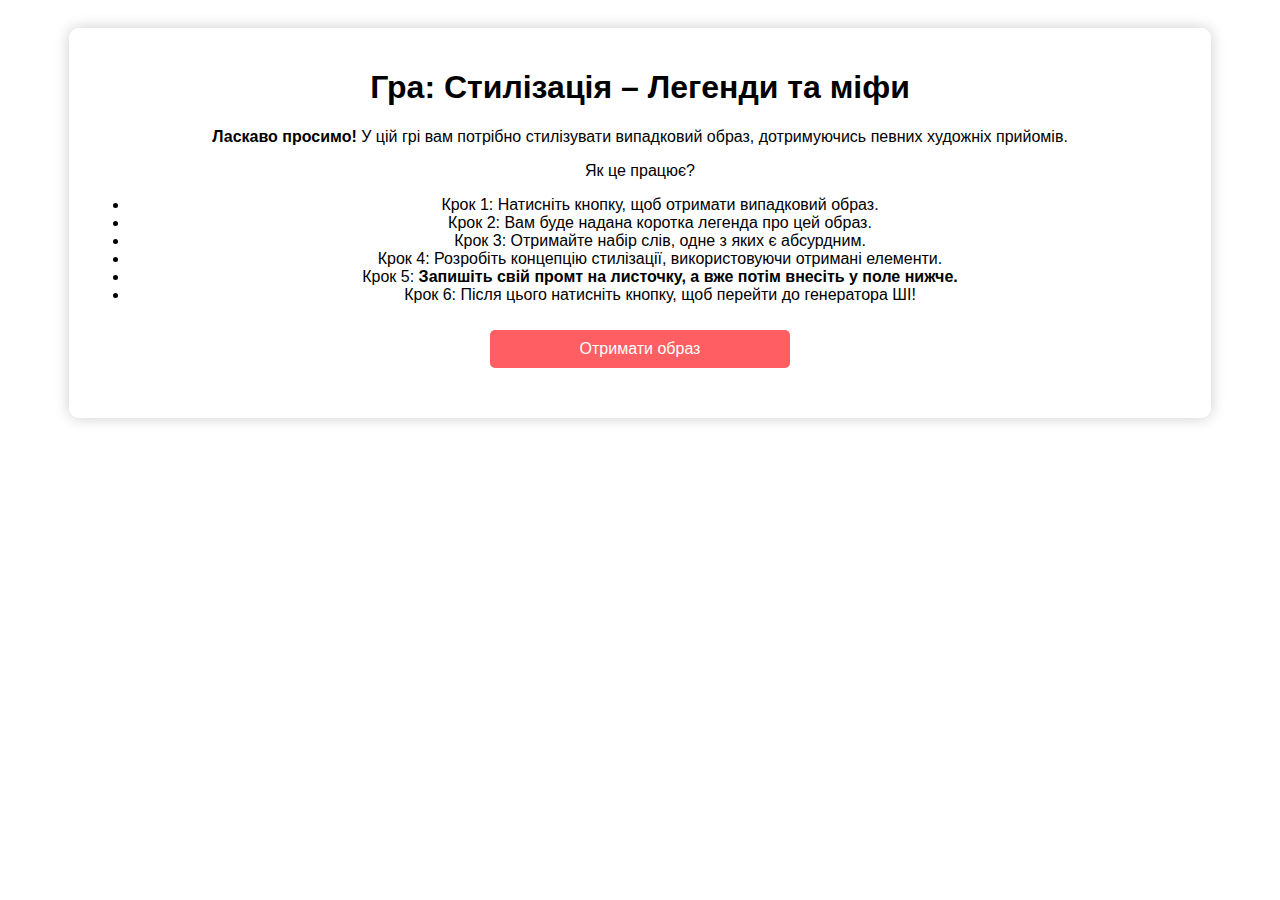
<file: interactive_design_game2.html>
<!DOCTYPE html>
<html lang="uk">
<head>
    <meta charset="UTF-8">
    <meta name="viewport" content="width=device-width, initial-scale=1.0">
    <title>Гра: Стилізація – Легенди та міфи</title>
    <style>
        body {
            font-family: Arial, sans-serif;
            text-align: center;
            background-image: url('https://tse1.mm.bing.net/th?id=OIP.lMPoQvXISBHeq_5OMFL8YwHaE7&pid=Api');
            background-size: cover;
            background-position: center;
            color: white;
            padding: 20px;
            animation: fadeIn 1.5s ease-in-out;
        }
        .container {
            background: rgba(255, 255, 255, 0.9);
            padding: 20px;
            border-radius: 10px;
            box-shadow: 0 0 15px rgba(0, 0, 0, 0.2);
            max-width: 90%;
            margin: auto;
            color: black;
            animation: fadeIn 1.5s ease-in-out;
        }
        button {
            padding: 10px 20px;
            font-size: 16px;
            margin: 10px;
            cursor: pointer;
            border: none;
            border-radius: 5px;
            background-color: #ff5e62;
            color: white;
            transition: transform 0.2s ease-in-out;
            width: 80%;
            max-width: 300px;
        }
        button:hover {
            background-color: #e04a50;
            transform: scale(1.1);
        }
        .result {
            font-size: 18px;
            font-weight: bold;
            margin-top: 20px;
            animation: fadeIn 1s ease-in-out;
        }
        textarea {
            width: 90%;
            height: 120px;
            margin-top: 10px;
            padding: 10px;
            font-size: 16px;
            border-radius: 5px;
            border: 1px solid #ccc;
            display: block;
            margin: auto;
        }
        @keyframes fadeIn {
            from { opacity: 0; transform: translateY(-10px); }
            to { opacity: 1; transform: translateY(0); }
        }
    </style>
</head>
<body>
    <div class="container">
        <h1>Гра: Стилізація – Легенди та міфи</h1>
        <p><strong>Ласкаво просимо!</strong> У цій грі вам потрібно стилізувати випадковий образ, дотримуючись певних художніх прийомів.</p>
        <p>Як це працює?</p>
        <ul>
            <li>Крок 1: Натисніть кнопку, щоб отримати випадковий образ.</li>
            <li>Крок 2: Вам буде надана коротка легенда про цей образ.</li>
            <li>Крок 3: Отримайте набір слів, одне з яких є абсурдним.</li>
            <li>Крок 4: Розробіть концепцію стилізації, використовуючи отримані елементи.</li>
            <li>Крок 5: <strong>Запишіть свій промт на листочку, а вже потім внесіть у поле нижче.</strong></li>
            <li>Крок 6: Після цього натисніть кнопку, щоб перейти до генератора ШІ!</li>
        </ul>
        <button onclick="generateTask()">Отримати образ</button>
        <p class="result" id="taskResult"></p>
        <button id="nextStep" style="display:none;" onclick="generateAdditionalCards()">Отримати набір слів</button>
        <p class="result" id="extraCards"></p>
        <textarea id="userPrompt" placeholder="1. Образ: ... \n2. Ключові слова: ... \n3. Стилізація (форми, кольори, техніка): ... \n4. Додаткові деталі: ..." style="display:none;"></textarea>
        <button id="generateAI" style="display:none;" onclick="generateAIImage()">Перейти до генерації</button>
    </div>

    <script>
        const themes = [
            {name: "Вовк", legend: "У давнину вовка вважали символом захисту та воїнів. Як ви можете стилізувати його в орнаменті?"},
            {name: "Соняшник", legend: "Соняшник символізує сонце та енергію. Як зробити його більш декоративним?"},
            {name: "Місяць", legend: "Місяць у народних віруваннях – символ таємниць і магії. Як його стилізувати у візерунку?"},
            {name: "Птах", legend: "Птахи у народному мистецтві символізують душу та свободу. Яким буде ваш орнамент?"},
            {name: "Дуб", legend: "Дуб вважається деревом сили та довголіття. Як його зобразити у стилізованій формі?"}
        ];
        
        const keywords = [
            ["Геометричний", "Абстрактний", "Картопля"],
            ["Монохромний", "Орнаментальний", "Тостер"],
            ["Теплі кольори", "Холодні відтінки", "Сосиска"],
            ["Тіньовий ефект", "Контрастність", "Блендер"],
            ["Глянцевий", "Фольклорний", "Ліхтарик"]
        ];

        function generateTask() {
            const randomIndex = Math.floor(Math.random() * themes.length);
            document.getElementById("taskResult").innerText = `Ваш образ: ${themes[randomIndex].name}\n\n${themes[randomIndex].legend}`;
            document.getElementById("nextStep").style.display = "inline-block";
        }

        function generateAdditionalCards() {
            const randomIndex = Math.floor(Math.random() * keywords.length);
            document.getElementById("extraCards").innerText = `Ваші ключові слова: ${keywords[randomIndex].join(", ")}`;
            document.getElementById("userPrompt").style.display = "block";
            document.getElementById("generateAI").style.display = "inline-block";
        }

        function generateAIImage() {
            let userPrompt = document.getElementById("userPrompt").value;
            if (userPrompt.trim() === "") {
                alert("Будь ласка, заповніть шаблон перед генерацією зображення!");
                return;
            }
            let aiQuery = encodeURIComponent(userPrompt);
            let aiURL = `https://app.leonardo.ai/ai-generations?query=${aiQuery}`;
            window.open(aiURL, "_blank");
        }
    </script>
</body>
</html>
</file>
